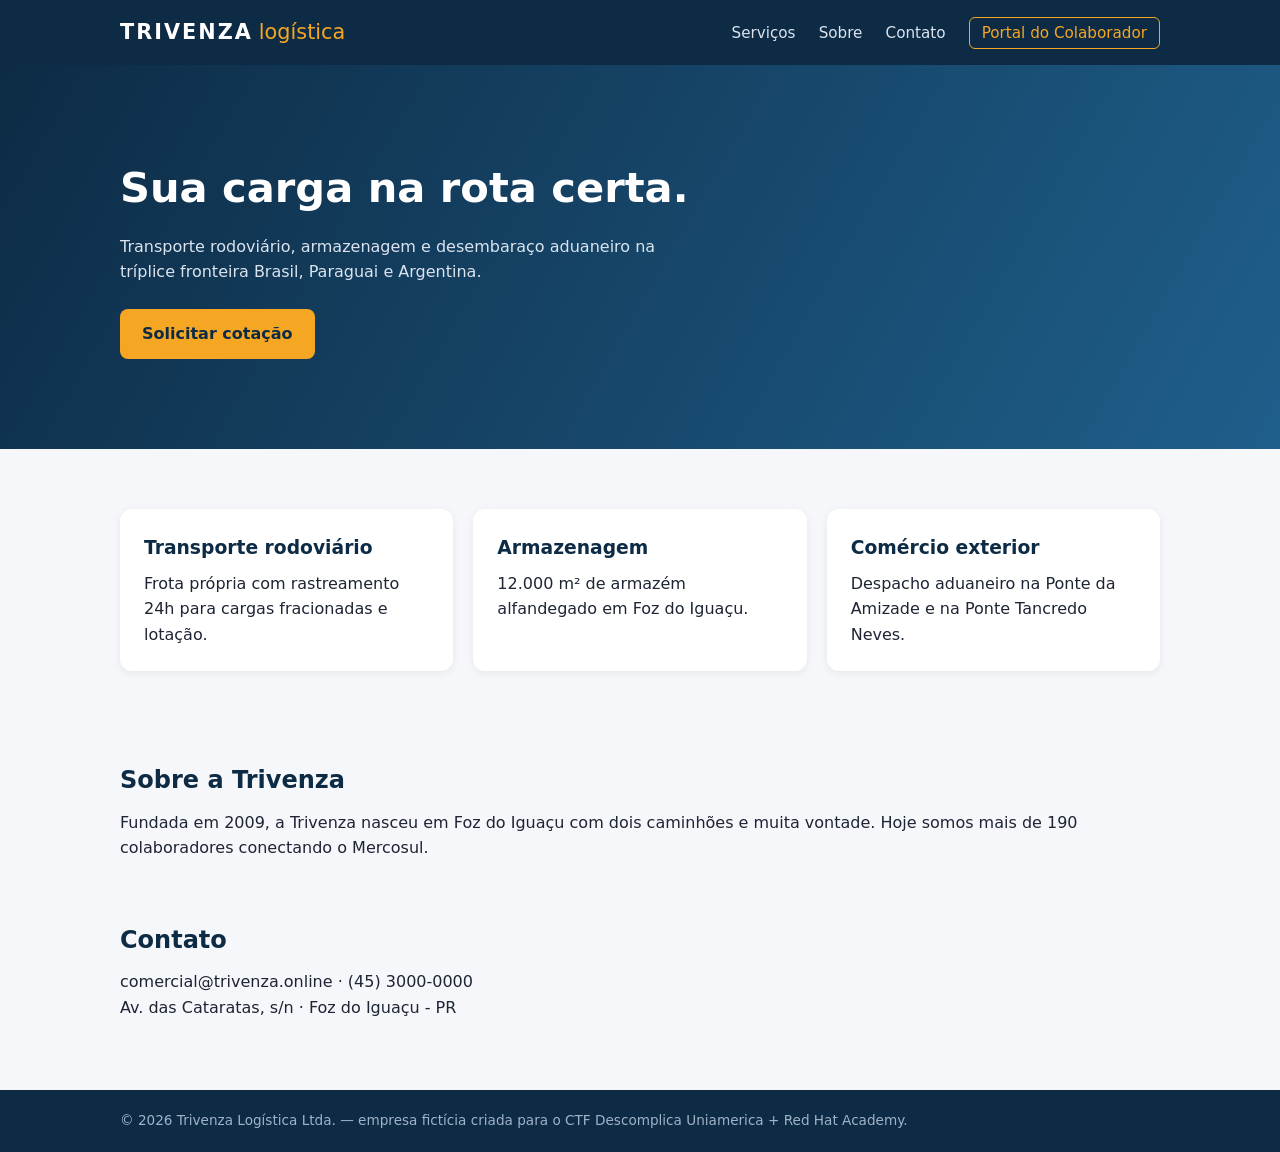
<file: index.html>
<!DOCTYPE html>
<html lang="pt-BR">
<head>
  <meta charset="UTF-8">
  <meta name="viewport" content="width=device-width, initial-scale=1.0">
  <title>Trivenza Logística | Sua carga na rota certa</title>
  <meta name="description" content="Trivenza Logística - transporte rodoviário e armazenagem na tríplice fronteira desde 2009.">
  <link rel="stylesheet" href="assets/style.css">
</head>
<body>
  <header class="topo">
    <div class="container">
      <a class="logo" href="index.html">TRIVENZA<span>logística</span></a>
      <nav>
        <a href="#servicos">Serviços</a>
        <a href="#sobre">Sobre</a>
        <a href="#contato">Contato</a>
        <a class="btn-sm" id="portal-link" href="portal/recuperar-senha.html">Portal do Colaborador</a>
      </nav>
    </div>
  </header>

  <section class="hero">
    <div class="container">
      <h1>Sua carga na rota certa.</h1>
      <p>Transporte rodoviário, armazenagem e desembaraço aduaneiro na tríplice fronteira Brasil, Paraguai e Argentina.</p>
      <a class="btn" href="#contato">Solicitar cotação</a>
    </div>
  </section>

  <section id="servicos" class="container grid">
    <article><h3>Transporte rodoviário</h3><p>Frota própria com rastreamento 24h para cargas fracionadas e lotação.</p></article>
    <article><h3>Armazenagem</h3><p>12.000 m² de armazém alfandegado em Foz do Iguaçu.</p></article>
    <article><h3>Comércio exterior</h3><p>Despacho aduaneiro na Ponte da Amizade e na Ponte Tancredo Neves.</p></article>
  </section>

  <section id="sobre" class="container sobre">
    <h2>Sobre a Trivenza</h2>
    <p>Fundada em 2009, a Trivenza nasceu em Foz do Iguaçu com dois caminhões e muita vontade. Hoje somos mais de 190 colaboradores conectando o Mercosul.</p>
  </section>

  <section id="contato" class="container contato">
    <h2>Contato</h2>
    <p>comercial@trivenza.online · (45) 3000-0000</p>
    <p>Av. das Cataratas, s/n · Foz do Iguaçu - PR</p>
  </section>

  <footer>
    <div class="container">© 2026 Trivenza Logística Ltda. — empresa fictícia criada para o CTF Descomplica Uniamerica + Red Hat Academy.</div>
  </footer>
  <script src="assets/config.js"></script>
  <script src="assets/main.js"></script>
</body>
</html>
</file>
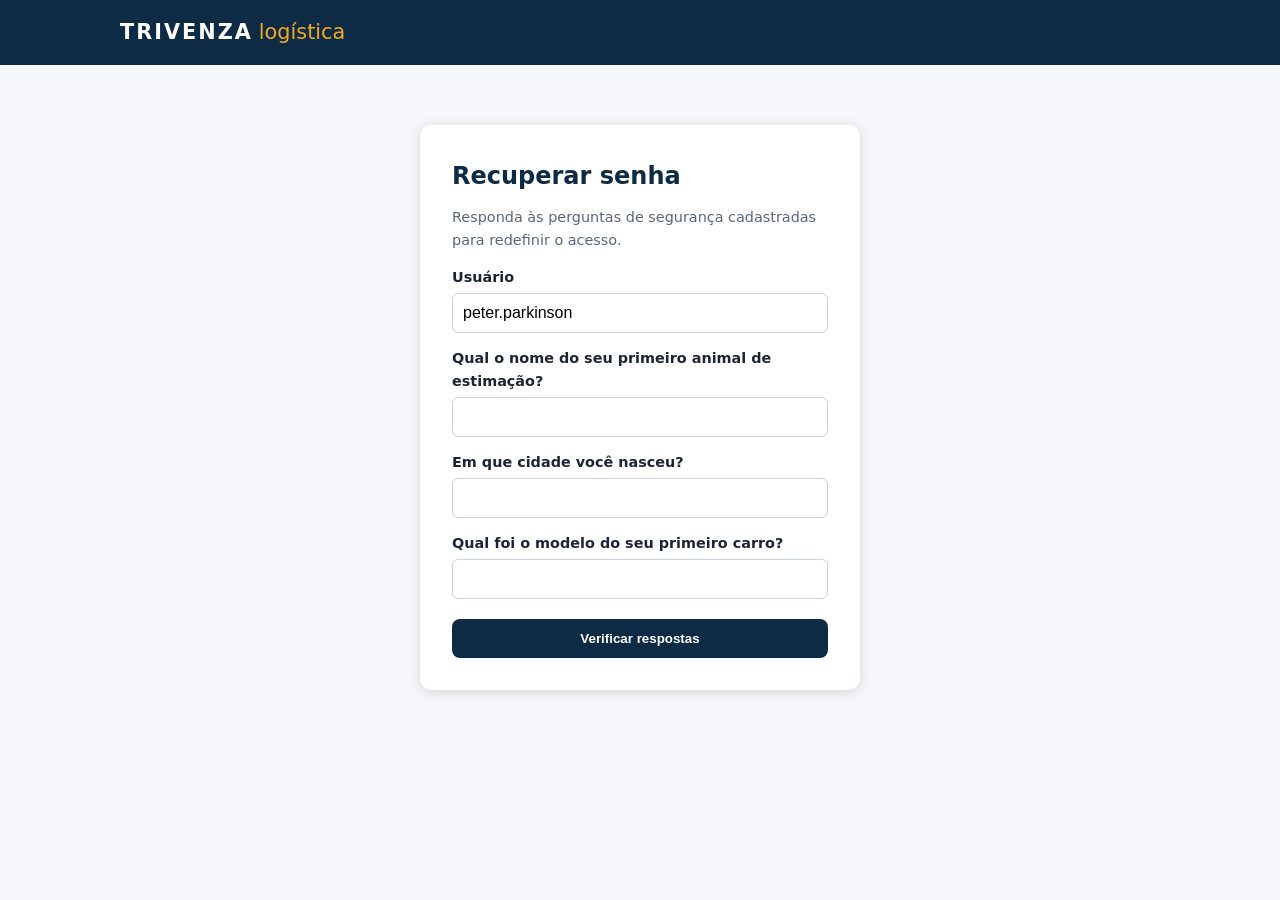
<file: portal/recuperar-senha.html>
<!DOCTYPE html>
<html lang="pt-BR">
<head>
  <meta charset="UTF-8">
  <meta name="viewport" content="width=device-width, initial-scale=1.0">
  <title>Portal do Colaborador | Recuperar senha</title>
  <link rel="stylesheet" href="../assets/style.css">
</head>
<body>
  <header class="topo">
    <div class="container"><a class="logo" href="../index.html">TRIVENZA<span>logística</span></a></div>
  </header>

  <div class="card">
    <h2>Recuperar senha</h2>
    <p style="font-size:.9rem;color:#5b6577">Responda às perguntas de segurança cadastradas para redefinir o acesso.</p>
    <form id="form">
      <label for="user">Usuário</label>
      <input id="user" value="peter.parkinson" readonly>
      <label for="q1">Qual o nome do seu primeiro animal de estimação?</label>
      <input id="q1" autocomplete="off" required>
      <label for="q2">Em que cidade você nasceu?</label>
      <input id="q2" autocomplete="off" required>
      <label for="q3">Qual foi o modelo do seu primeiro carro?</label>
      <input id="q3" autocomplete="off" required>
      <button type="submit" id="btn">Verificar respostas</button>
    </form>
    <div id="msg" class="msg"></div>
  </div>

  <script src="recovery-data.js"></script>
  <script src="recovery.js"></script>
</body>
</html>
</file>
<file: assets/style.css>
*{box-sizing:border-box;margin:0;padding:0}
body{font-family:system-ui,Segoe UI,Roboto,sans-serif;color:#1d2433;background:#f6f7fb;line-height:1.6}
.container{max-width:1080px;margin:0 auto;padding:0 20px}
.topo{background:#0d2b45;color:#fff;padding:16px 0}
.topo .container{display:flex;justify-content:space-between;align-items:center;flex-wrap:wrap;gap:12px}
.logo{color:#fff;text-decoration:none;font-weight:800;letter-spacing:2px;font-size:1.3rem}
.logo span{font-weight:300;letter-spacing:0;margin-left:6px;color:#f5a623}
nav a{color:#dbe4ee;text-decoration:none;margin-left:18px;font-size:.95rem}
.btn-sm{border:1px solid #f5a623;padding:6px 12px;border-radius:6px;color:#f5a623!important}
.hero{background:linear-gradient(120deg,#0d2b45,#1f5f8b);color:#fff;padding:90px 0}
.hero h1{font-size:2.6rem;margin-bottom:12px}
.hero p{max-width:560px;margin-bottom:24px;color:#dbe4ee}
.btn{display:inline-block;background:#f5a623;color:#0d2b45;padding:12px 22px;border-radius:8px;font-weight:700;text-decoration:none}
.grid{display:grid;grid-template-columns:repeat(auto-fit,minmax(240px,1fr));gap:20px;padding:60px 20px}
.grid article{background:#fff;padding:24px;border-radius:12px;box-shadow:0 2px 10px #0001}
.grid h3{color:#0d2b45;margin-bottom:8px}
.sobre,.contato{padding:30px 20px}
h2{color:#0d2b45;margin-bottom:10px}
footer{background:#0d2b45;color:#9fb3c8;padding:20px 0;margin-top:40px;font-size:.85rem}
.card{max-width:440px;margin:60px auto;background:#fff;padding:32px;border-radius:12px;box-shadow:0 2px 14px #0002}
.card label{display:block;margin:14px 0 4px;font-weight:600;font-size:.9rem}
.card input{width:100%;padding:10px;border:1px solid #c9d2de;border-radius:6px;font-size:1rem}
.card button{margin-top:20px;width:100%;padding:12px;border:0;border-radius:8px;background:#0d2b45;color:#fff;font-weight:700;cursor:pointer}
.msg{margin-top:16px;padding:12px;border-radius:6px;display:none;word-break:break-all}
.msg.ok{display:block;background:#e3f7e8;color:#145c2a}
.msg.err{display:block;background:#fdeaea;color:#8a1c1c}
</file>
